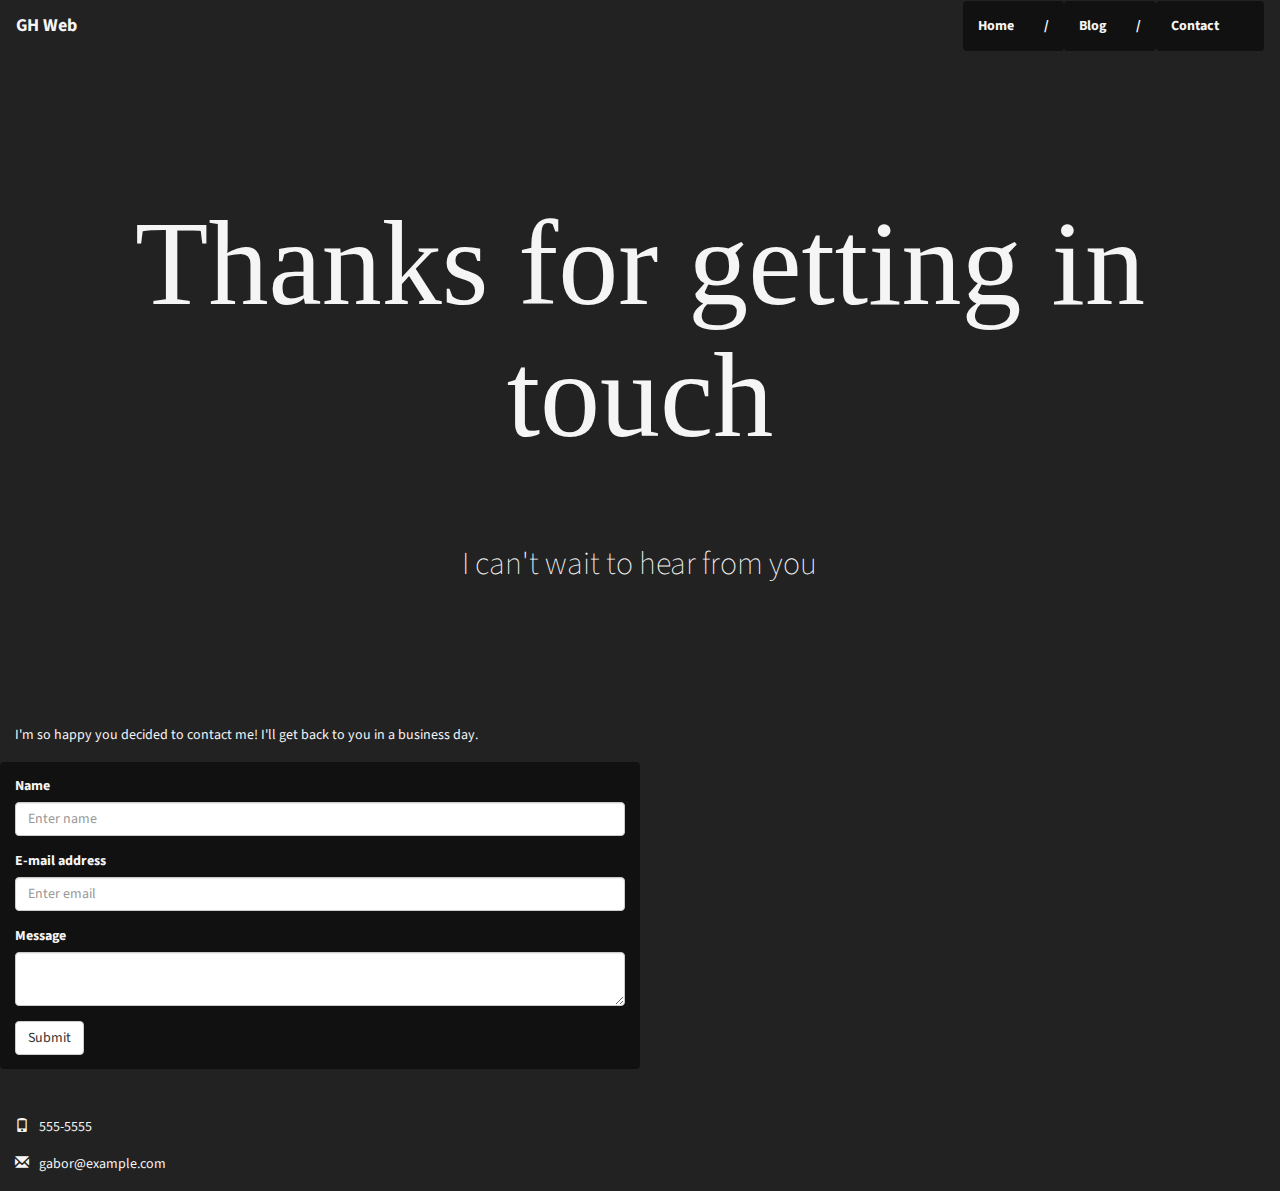
<file: contact.html>
<!doctype html>
<html class="no-js" lang="">
    <head>
        <meta charset="utf-8">
        <meta http-equiv="x-ua-compatible" content="ie=edge">
        <title></title>
        <meta name="description" content="">
        <meta name="viewport" content="width=device-width, initial-scale=1">

        <link rel="apple-touch-icon" href="apple-touch-icon.png">
        <!-- Place favicon.ico in the root directory -->

        <link rel="stylesheet" href="bower_components\bootstrap\dist\css\bootstrap.min.css">
        <link rel="stylesheet" href="css/normalize.css">
        <link rel="stylesheet" href="css/style.css">
        <script src="js/vendor/modernizr-2.8.3.min.js"></script>
    </head>
    <body>
        <!--[if lt IE 8]>
            <p class="browserupgrade">You are using an <strong>outdated</strong> browser. Please <a href="http://browsehappy.com/">upgrade your browser</a> to improve your experience.</p>
        <![endif]-->

        <nav class="navbar">
          <div class="container-fluid">
            <!-- Brand and toggle get grouped for better mobile display -->
            <div class="navbar-header">
              <button type="button" class="navbar-toggle collapsed" data-toggle="collapse" data-target="#bs-example-navbar-collapse-1" aria-expanded="false">
                <span class="sr-only">Toggle navigation</span>
                <span class="icon-bar"></span>
                <span class="icon-bar"></span>
                <span class="icon-bar"></span>
              </button>
              <a class="navbar-brand" href="#">GH Web</a>
            </div>

            <!-- Collect the nav links, forms, and other content for toggling -->
            <div class="collapse navbar-collapse" id="bs-example-navbar-collapse-1">

              <ul class="nav navbar-nav navbar-right">
                <li><a href="index.html">Home</a></li>
                <li><a href="blog.html">Blog</a></li>
                <li><a href="contact.html">Contact</a></li>
              </ul>
            </div><!-- /.navbar-collapse -->
          </div><!-- /.container-fluid -->
    </nav>
        <div class="container-fluid text-center">
            <div class="jumbotron">
                <div class="row">
                    <div class="col-md-10 col-md-offset-1">
                        <h1>Thanks for getting in touch</h1>
                        <p class="lead">I can't wait to hear from you</p>
                    </div>
                </div>
            </div>
        </div>

        <div class="container-fluid">
            <div class="row">
                <div class="col-md-6">
                    <p>
                        I'm so happy you decided to contact me! I'll get back to you in a business day.
                    </p>
                </div>
            </div>
            <div class="row">
                <div class="col-md-6 contact-form">
                    <form>
                      <div class="form-group">
                            <label for="exampleInputName">Name</label>
                            <input type="text" class="form-control" id="exampleInputName" placeholder="Enter name">
                      </div>
                      <div class="form-group">
                            <label for="exampleInputEmail">E-mail address</label>
                            <input type="email" class="form-control" id="exampleInputEmail" placeholder="Enter email">
                      </div>
                      <div class="form-group">
                            <label for="exampleInputMessage">Message</label>
                            <textarea class="form-control" id="exampleInputMessage"></textarea>
                      </div>

                      <button type="submit" class="btn btn-default">Submit</button>
                  </form>
                </div>
            </div>
        </div>

        <div class="container-fluid site-footer">
            <div class="row">
                <div class="col-md-12">
                    <p>
                        <span class="glyphicon glyphicon-phone" aria-hidden="true"></span> 555-5555
                    </p>
                    <p>
                        <span class="glyphicon glyphicon-envelope" aria-hidden="true"></span> gabor@example.com
                    </p>
                </div>
            </div>
        </div>

        <script src="https://code.jquery.com/jquery-1.12.0.min.js"></script>
        <script>window.jQuery || document.write('<script src="js/vendor/jquery-1.12.0.min.js"><\/script>')</script>
        <script src="bower_components\bootstrap\dist\js\bootstrap.min.js"></script>
        <script src="bower_components\isotope\dist\isotope.pkgd.min.js"></script>
        <script src="js\plugins.js"></script>
        <script src="js\main.js"></script>


        <!-- Google Analytics: change UA-XXXXX-X to be your site's ID. -->
        <script>
            (function(b,o,i,l,e,r){b.GoogleAnalyticsObject=l;b[l]||(b[l]=
            function(){(b[l].q=b[l].q||[]).push(arguments)});b[l].l=+new Date;
            e=o.createElement(i);r=o.getElementsByTagName(i)[0];
            e.src='https://www.google-analytics.com/analytics.js';
            r.parentNode.insertBefore(e,r)}(window,document,'script','ga'));
            ga('create','UA-XXXXX-X','auto');ga('send','pageview');
        </script>
    </body>
</html>
</file>
<file: css/style.css>
@import 'main.css';
@import url('https://fonts.googleapis.com/css?family=Source+Sans+Pro:300,400,700');
@import url('https://fonts.googleapis.com/css?family=Abril+Fatface');

html {
    background: #222;
    height: 100%;
    background-attachment: fixed;
    overflow-y: scroll;
}

body  {
    background: none;
    line-height: 1.5;
    color: #f5f5f5;
    font-family: 'Source Sans Pro', sans-serif;
}

h1, h2, h3, h4, h5, h6 {
    font-family: 'Abril Fatface, cursive';
    margin-top: 0;
}

p {
    margin-bottom: 1rem;
}

.navbar-brand, .navbar-nav > li > a  {
    color: #f5f5f5;
    font-weight: bold;
}

.navbar-brand:hover, .navbar-nav > li > a:hover  {
    color: #f5f5f5;
    font-weight: bold;
    background: none;
}

.navbar-nav > li > a:after {
    content: '/';
    margin-left: 30px;
}

.navbar-nav > li:last-child > a:after {
    content: '';
}

.navbar-toggle {
    background: #111;
}

.navbar-toggle .icon-bar {
    background: #f5f5f5;
}

@media (max-width: 768px) {
    .navbar-nav > li > a:after {
        content: '';
    }
}

.navbar-nav>li>a {
    background: #111;
    border-radius: 4px;
    margin-bottom: 3px;
}

.container .jumbotron, .container-fluid .jumbotron {
    padding-left: 0;
    padding-right: 0;
}

.jumbotron {
    background: none;
    margin-top: 75px;
    margin-bottom: 75px;
}

.jumbotron h1 {
    font-size: 120px;
}

.jumbotron .lead {
    font-size: 32px;
}

@media (max-width: 992px) {
    .jumbotron h1 {
        font-size: 72px;
    }
}

@media (max-width: 768px) {
    .jumbotron h1 {
        font-size: 40px;
    }
    .jumbotron .lead {
        font-size: 20px;
    }
}

.portfolio-title {
    padding: 10px 15px 10px 0;
    font-weight: bold;
}

.nav-pills > li.active > a, .nav-pills > li.active > a:focus, .nav-pills > li.active > a:hover {
    background: #111;
    color: #f5f5f5;
}

.nav-pills a {
    color: #f5f5f5;
    margin-bottom: 1rem;
}

.nav > li > a:focus, .nav > li > a:hover {
    background: none;
}

.portfolio-item {
    margin-bottom: 1rem;
    margin-left: 0;
    padding-left: 0;
    margin-right: 0;
}

.portfolio-item img {
    -webkit-filter: grayscale(100%);
    filter: grayscale(100%);
    border-radius: 4px;
}

.portfolio-item img:hover {
    -webkit-filter: grayscale(50%);
    filter: grayscale(50%);
}

.filterable-portfolio {
    margin-bottom: 3rem;
}

.site-footer span {
    margin-right: .5em;
}

.site-footer {
    margin-bottom: 3rem;
}

.posts {
    margin-bottom: 3rem;
}

.post {
    margin-bottom: 1rem;
}

.post img {
    border-radius: 4px;
    -webkit-filter: grayscale(100%);
    filter: grayscale(100%);
    margin-bottom: 1rem;
}

.post:hover img {
    -webkit-filter: grayscale(50%);
    filter: grayscale(50%);
}

.post-excerpt header h3 {
    margin-bottom: .25rem;
}

a {
    color: #4e9af3;
}

.post-excerpt header a {
    color: #f5f5f5;
}

.post-excerpt header a:hover {
    text-decoration: none;
}

.post-excerpt .post-meta,  .post-excerpt .post-meta a {
    color: #838383;
}

.post-excerpt .post-meta a {
    border-bottom: 1px dotted #111;
}

.post-excerpt .post-meta a:hover {
    color: #f5f5f5;
    border: 0;
}

.sidebar {
    margin-bottom: 1rem;
}

.sidebar .widget {
    margin-bottom: 3rem;
}

.sidebar ul {
    padding: 0;
    list-style: none;
}

.sidebar li {
    margin-bottom: .5rem;
}

.sidebar li a {
    color: #696969;
}

.sidebar li a:hover {
    text-decoration: none;
    border-bottom: 1px dotted #838383;
}

.sidebar img {
    margin-bottom: 1rem;
    border-radius: 4px;
    -webkit-filter: grayscale(100%);
    filter: grayscale(100%);
}

.sidebar img:hover {
    -webkit-filter: grayscale(50%);
    filter: grayscale(50%);
}

.contact-form {
    background: #111;
    padding-top: 1em;
    padding-bottom: 1em;
    border-radius: 4px;
    margin-bottom: 3rem;
}
</file>
